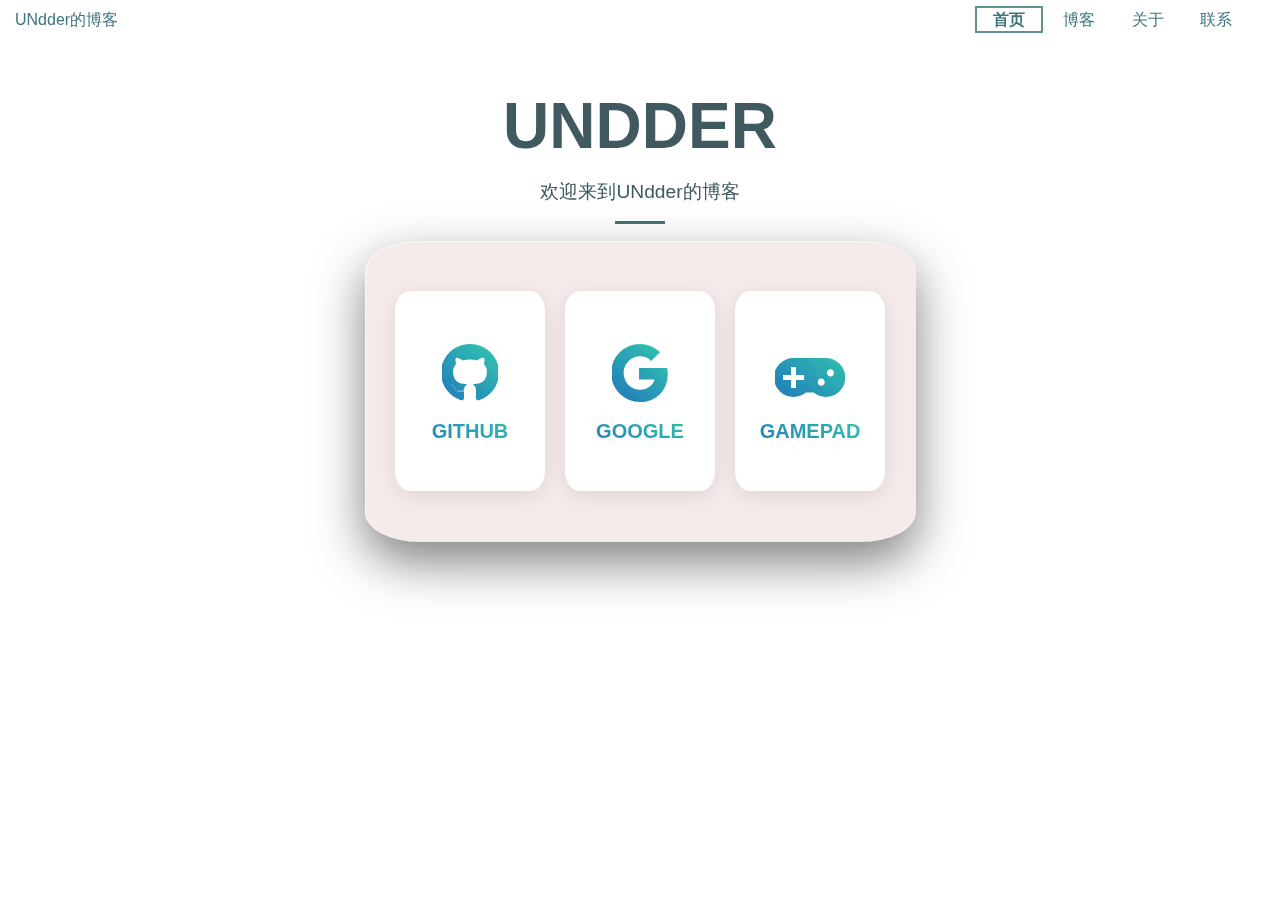
<file: index.html>
<!DOCTYPE html>
<html lang="zh">

<head>
  <meta charset="UTF-8">
  <meta http-equiv="X-UA-Compatible" content="IE=edge">
  <meta name="viewport" content="width=device-width, initial-scale=1.0">
  <link rel="stylesheet" href="css/index.css">
  <link href="https://cdn.bootcdn.net/ajax/libs/font-awesome/4.7.0/css/font-awesome.min.css" rel="stylesheet">
  <title>UNdder的博客</title>
</head>
<style>
  body {
    background-image: url("https://ftp.bmp.ovh/imgs/2020/11/65575b40c558e185.jpg");
    background-size: cover;
    filter: grayscale(0.3);
    height: 721px;
  }
</style>

<body>
  <header>
    <div class="logo-nav">
      <a class="un" href="index.html">
        UNdder的博客
      </a>
      <nav>
        <a class="active" href="index.html">首页</a>
        <a href="blog.html">博客</a>
        <a href="about.html">关于</a>
        <a href="#">联系</a>
        <a><span id="time"></span></a>
        <script>
          function mytime() {
            var a = new Date();
            var b = a.toLocaleTimeString();
            var c = a.toLocaleDateString();
            document.getElementById("time").innerHTML = c + "&nbsp" + b;
          }
          setInterval(function () { mytime() }, 1000);
        </script>
      </nav>
    </div>
    <div class="header-title">
      <h1>UNDDER</h1>
      <P>欢迎来到UNdder的博客</P>
      <div></div>
    </div>
  </header>
  
  <div class="container">
    <span class="boxs">
    </span>
    <div class="box">
        <div class="front">
            <div class="icon">
                <i class="fa fa-github" aria-hidden="true"></i>
            </div>
            <span>github</span>
        </div>
        <div class="back">
            <span><a class="ti" href="https://github.com/">github</a></span>
            <p>访问UNdder的博客</p>
        </div>
    </div>
    <div class="box">
        <div class="front">
            <div class="icon">
                <i class="fa fa-google" aria-hidden="true" ></i>
            </div>
            <span>google</span>
        </div>
        <div class="back">
            <span><a class="ti" href="biji.html">google</a></span>
            <p>笔记</p>
        </div>
    </div>
    <div class="box">
        <div class="front">
            <div class="icon">
                <i class="fa fa-gamepad" aria-hidden="true"></i>
            </div>
            <span>gamepad</span>
        </div>
        <div class="back">
            <span><a class="ti" href="https://www.yikm.net/">gamepad</a></span>
            <p>请点击</p>
        </div>
    </div>
</div>
<script src="js/index.js"></script>
</body>

</html>
</file>
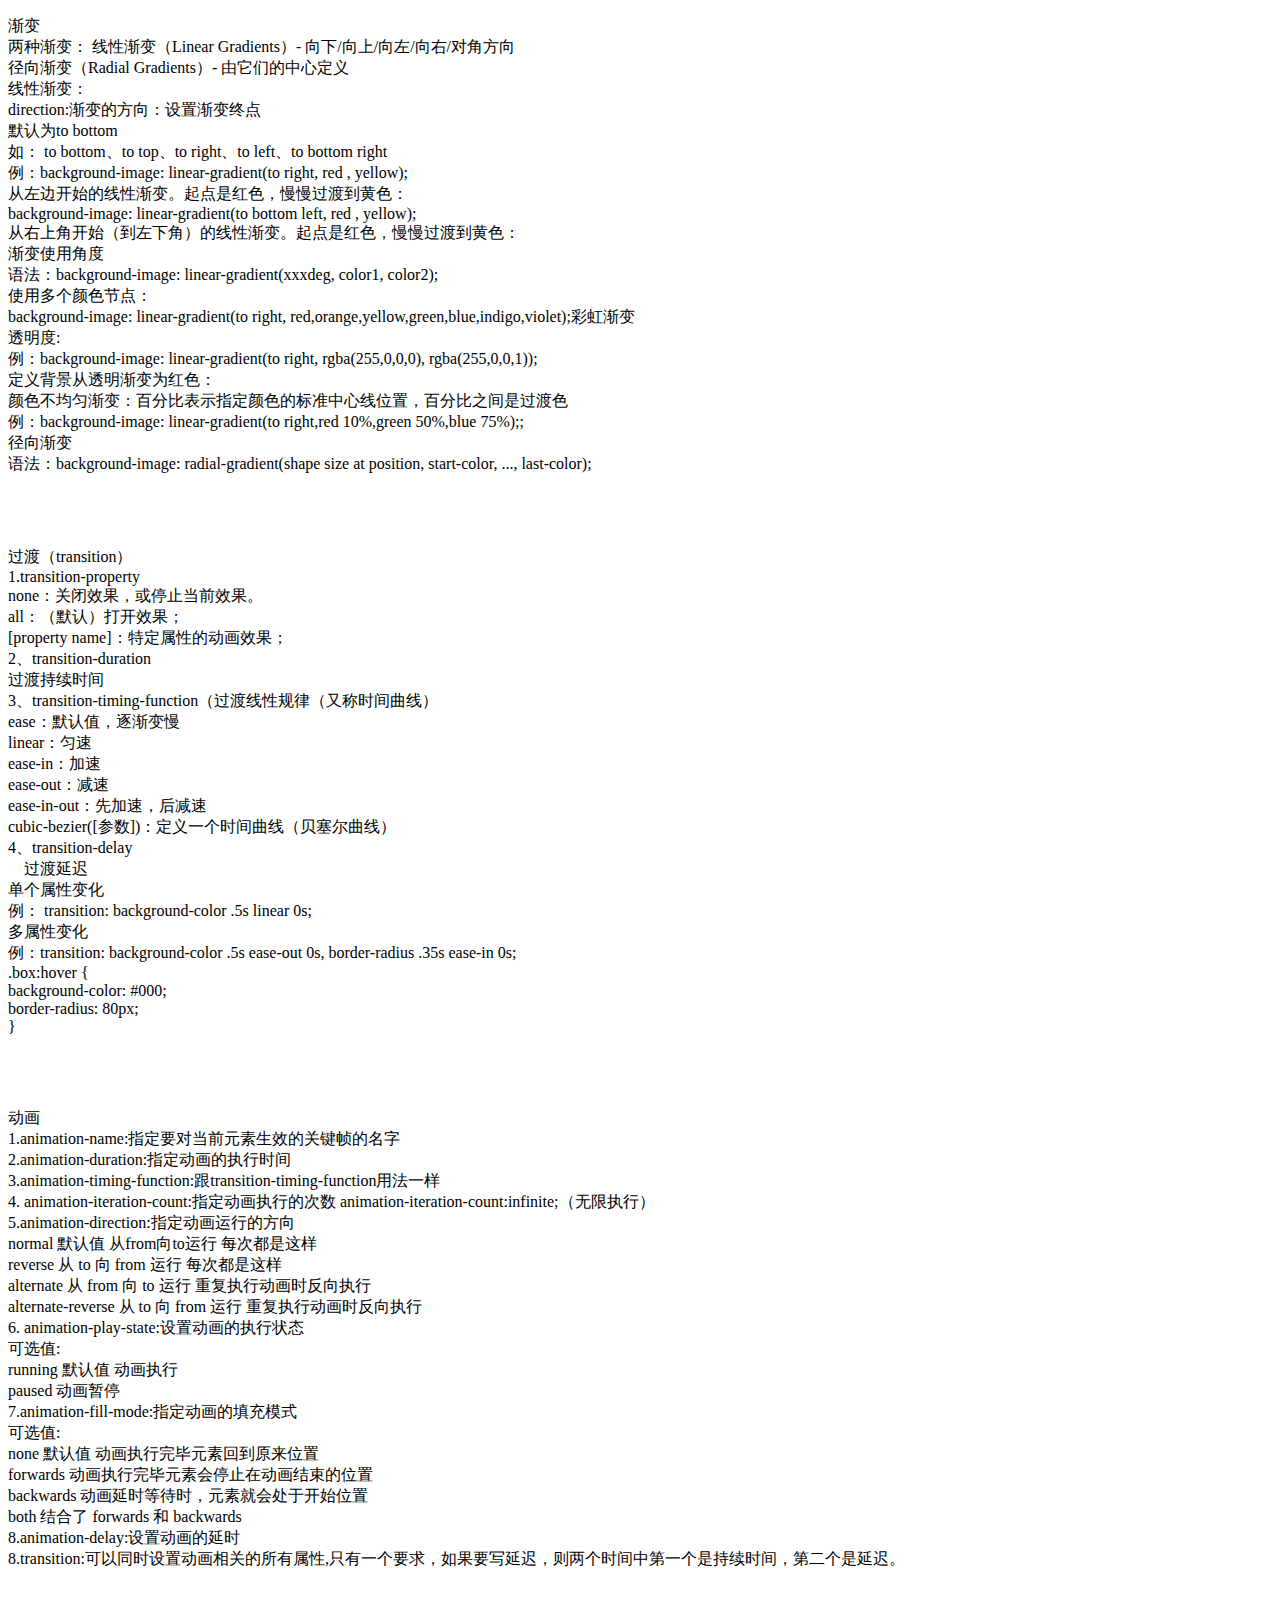
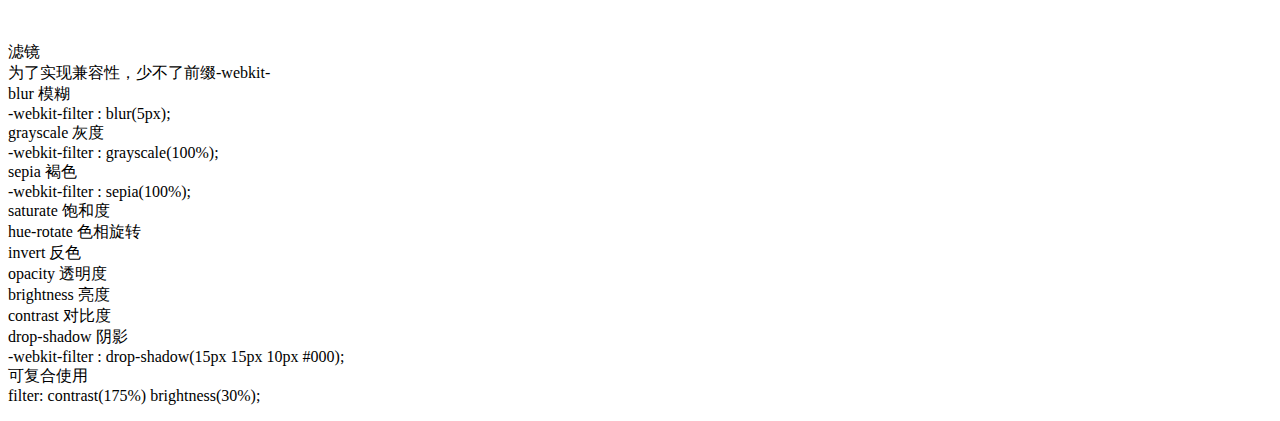
<file: biji.html>
<!DOCTYPE html>
<html lang="en">
<head>
    <meta charset="UTF-8">
    <meta http-equiv="X-UA-Compatible" content="IE=edge">
    <meta name="viewport" content="width=device-width, initial-scale=1.0">
    <title>Document</title>
</head>
<style>
    p{
        word-break : normal;
    }
</style>
<body>
    <p>
        渐变<br>
两种渐变：
线性渐变（Linear Gradients）- 向下/向上/向左/向右/对角方向<br>
径向渐变（Radial Gradients）- 由它们的中心定义<br>
线性渐变：<br>
direction:渐变的方向：设置渐变终点<br>
默认为to bottom<br>
如： to bottom、to top、to right、to left、to bottom right<br>
例：background-image: linear-gradient(to right, red , yellow);<br>
从左边开始的线性渐变。起点是红色，慢慢过渡到黄色：<br>
       background-image: linear-gradient(to bottom left, red , yellow);<br>
从右上角开始（到左下角）的线性渐变。起点是红色，慢慢过渡到黄色：<br>
渐变使用角度<br>
语法：background-image: linear-gradient(xxxdeg, color1, color2);<br>
使用多个颜色节点：<br>
background-image: linear-gradient(to right, red,orange,yellow,green,blue,indigo,violet);彩虹渐变<br>
透明度:<br>
例：background-image: linear-gradient(to right, rgba(255,0,0,0), rgba(255,0,0,1));<br>
       定义背景从透明渐变为红色：<br>
 颜色不均匀渐变：百分比表示指定颜色的标准中心线位置，百分比之间是过渡色<br>
例：background-image: linear-gradient(to right,red 10%,green 50%,blue 75%);;<br>
径向渐变<br>
语法：background-image: radial-gradient(shape size at position, start-color, ..., last-color);<br>
<br>
<br>
<br>
<br>
过渡（transition）<br>
1.transition-property<br>
none：关闭效果，或停止当前效果。<br>
all：（默认）打开效果；<br>
[property name]：特定属性的动画效果；<br>
2、transition-duration<br>
过渡持续时间<br>
3、transition-timing-function（过渡线性规律（又称时间曲线）<br>
ease：默认值，逐渐变慢<br>
linear：匀速<br>
ease-in：加速<br>
ease-out：减速<br>
ease-in-out：先加速，后减速<br>
cubic-bezier([参数])：定义一个时间曲线（贝塞尔曲线）<br>
4、transition-delay<br>
 过渡延迟<br>
单个属性变化<br>
例：  transition: background-color .5s linear 0s;<br>
多属性变化<br>
例：transition: background-color .5s ease-out 0s, border-radius .35s ease-in 0s;<br>
.box:hover {<br>
    background-color: #000;<br>
    border-radius: 80px;<br>
}<br>
<br>
<br>
<br>
<br>
动画<br>
1.animation-name:指定要对当前元素生效的关键帧的名字<br>

2.animation-duration:指定动画的执行时间<br>

3.animation-timing-function:跟transition-timing-function用法一样<br>

4. animation-iteration-count:指定动画执行的次数 animation-iteration-count:infinite;（无限执行）<br>

5.animation-direction:指定动画运行的方向<br>
normal 默认值 从from向to运行 每次都是这样<br>
reverse 从 to 向 from 运行 每次都是这样<br>
alternate 从 from 向 to 运行 重复执行动画时反向执行<br>
alternate-reverse 从 to 向 from 运行 重复执行动画时反向执行<br>

6. animation-play-state:设置动画的执行状态<br>
可选值:<br>
running 默认值 动画执行<br>
paused 动画暂停<br>

7.animation-fill-mode:指定动画的填充模式<br>
可选值:<br>
none 默认值 动画执行完毕元素回到原来位置<br>
forwards 动画执行完毕元素会停止在动画结束的位置<br>
backwards 动画延时等待时，元素就会处于开始位置<br>
both 结合了 forwards 和 backwards<br>

8.animation-delay:设置动画的延时<br>

8.transition:可以同时设置动画相关的所有属性,只有一个要求，如果要写延迟，则两个时间中第一个是持续时间，第二个是延迟。<br>
<br>
<br>
<br>
<br>
滤镜<br>
为了实现兼容性，少不了前缀-webkit-<br>
blur 模糊<br>
 -webkit-filter : blur(5px);<br>
grayscale 灰度<br>
   -webkit-filter : grayscale(100%);<br>
sepia 褐色<br>
 -webkit-filter : sepia(100%);<br>
saturate 饱和度<br>
hue-rotate 色相旋转<br>
invert 反色<br>
opacity 透明度<br>
brightness 亮度<br>
contrast 对比度<br>
drop-shadow 阴影<br>
 -webkit-filter : drop-shadow(15px 15px 10px #000);<br>
可复合使用<br>
 filter: contrast(175%) brightness(30%);<br>
    </p>
</body>
</html>
</file>
<file: css/index.css>
*{
  margin: 0;
  padding: 0;
  font-family: 'Franklin Gothic Medium', 'Arial Narrow', Arial, sans-serif;
}

.un{
  cursor: pointer;
 text-decoration: none;
 color: rgb(45, 122, 134);
 margin-left: 15px;
}
.un:hover{
  font-weight: 700;
}
.logo-nav{
  display: flex;
  align-items: center;
  justify-content: space-between;
  padding-top: 10px;

  
}
nav a{
  text-decoration: none;
  padding:3px 1rem;
  cursor: pointer;
  color: rgb(45, 122, 134);
}
nav a:hover{
  font-weight: 700;
}
nav a.active{
  border: 2px solid rgb(82, 149, 149);
  font-weight: 700;
}
.header-title{
  display: flex;
  flex-direction: column;
  justify-content: center;
  align-items: center;
  height: 250px;
  color: rgb(54, 91, 100);
}
.header-title h1{
  font-size: 4rem;
}
.header-title p{
  font-size: 1.2rem;
  margin: 1rem 0;
}
.header-title div{
  width: 50px;
  height: 3px;
  background-color: rgb(56, 120, 120);
}
span.boxs{
  /*相对定位*/
  position:absolute;
  display: flex;
  justify-items:center;

  margin-top: -40px;
  background-color: rgba(209, 52, 52, 0.1);
  width: 550px;
  height: 300px;
  /*改变圆角*/
  border-radius: 10%;
  border-top: 1px solid rgba(255, 255, 255, 0.5);
  border-left: 1px solid rgba(255, 255, 255, 0.5);

  
  /*背景模糊*/
  backdrop-filter: blur(20px);
  /*阴影*/
  box-shadow: 0 20px 50px rgba(0,0,0,0.5);
}
.container{
  /* 弹性布局 允许换行 水平居中 */
  display: flex;
  flex-wrap: wrap;
  justify-content: center;
}
.box{
  
  width: 150px;
  margin: 10px;
 
  text-align: center;
  /* 相对定位 */
  position: relative;
  /* 开启3D效果 */
  transform-style: preserve-3d;
  /* 设置视距 */
  perspective: 30000px;
}
.box .front{
  background-color: #fff;
  width: 100%;
  height: 200px;
  border-radius: 10%;
  /* 弹性布局 垂直排列 垂直居中 */
  display: flex;
  flex-direction: column;
  justify-content: center;
  /* 阴影 */
  box-shadow: 0 5px 20px rgba(0,0,0,0.1);
  /* 设置过渡 */
  transition: 0.5s ease;
}
.box .front .icon{
  height: 80px;
}
.ti{
  text-decoration: none;
  color: rgb(255, 255, 255);
}
.box .front .icon i,
.box .front  span{
  
  /* 渐变背景 */
  background: linear-gradient(220deg,#02dbb0,#007adf);
  /* 以区块内的文字作为裁剪区域向外裁剪，文字的背景即为区块的背景，文字之外的区域都将被裁剪掉 */
  -webkit-background-clip: text;
  /* 将文字透明镂空 */
  -webkit-text-fill-color: transparent;
}
.box .front .icon i{
  font-size: 65px;
  font-weight: 600;
}
.box .front span,
.box .back span{
  font-size: 20px;
  font-weight: 600;
  /* 大写 */
  text-transform: uppercase;
}
.box .back{
  /* 绝对定位 */
  position: absolute;
  top: 0;
  left: 0;
  z-index: 1;
  width: 90px;
  height: 150px;
  border-radius: 10%;
  background: linear-gradient(220deg,#02dbb0,#007adf);
  padding: 30px;
  color: #fff;
  /* 默认不透明度为0 */
  opacity: 0;
  /* 默认位置下移并沿Y轴旋转-90度 */
  transform: translateY(110px) rotateX(-90deg);
  /* 设置过渡 */
  transition: 0.5s ease;
}
.box .back p{
  margin-top: 12px;
  /* 文本两端对齐 */
  text-align: justify;
  line-height: 23px;
}
/* 鼠标移入卡片，两个面做出相应的变化 */
.box:hover .front{
  opacity: 0;
  transform: translateY(-110px) rotateX(90deg);
}
.box:hover .back{
  opacity: 1;
  transform: translateY(0) rotateX(0);
}
</file>
